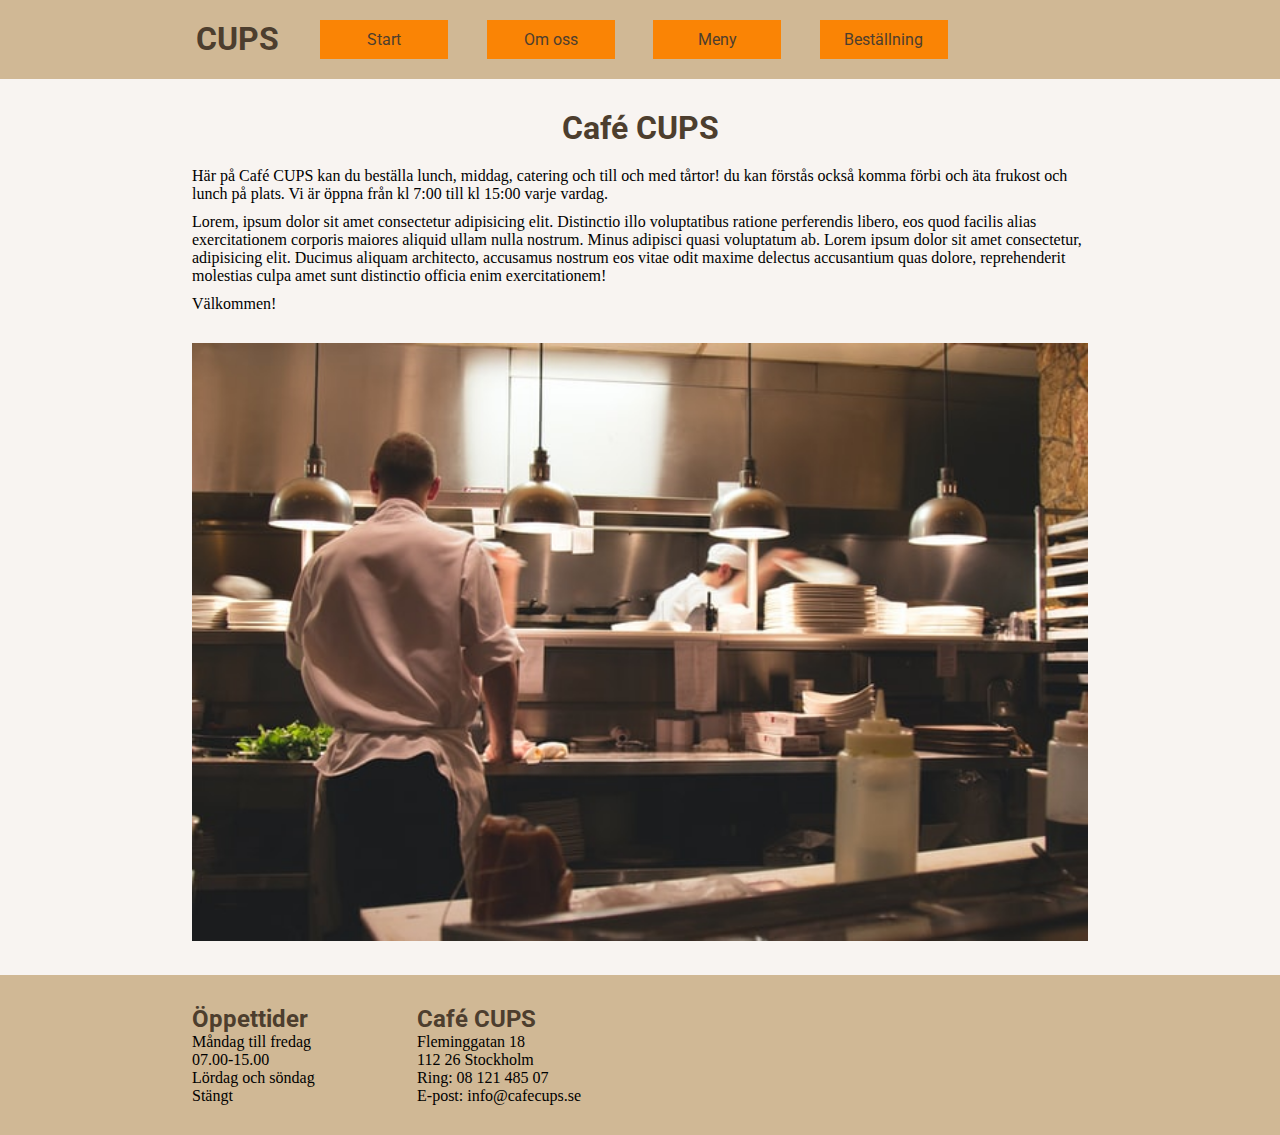
<file: index.html>
<!DOCTYPE html>
<html lang="en">

<head>
    <meta charset="UTF-8" />
    <meta name="viewport" content="width=device-width, initial-scale=1.0" />
    <title>Document</title>
    <link rel="stylesheet" href="index.html">
    <link rel="stylesheet" href="styling.css">
    <link rel="stylesheet" href="om.html">
    <link rel="stylesheet" href="meny.html">
    <link rel="stylesheet" href="bestallning.html">
    <link rel="preconnect" href="https://fonts.gstatic.com">
    <link href="https://fonts.googleapis.com/css2?family=Roboto&display=swap" rel="stylesheet">
</head>

<body>
    <header>
        <h1 class="center">CUPS</h1>
        <a href="index.html" class="center">
            <p class="center">Start</p>
        </a>
        <a href="om.html" class="center">
            <p class="center">Om oss</p>
        </a>
        <a href="meny.html" class="center">
            <p class="center">Meny</p>
        </a>
        <a href="bestallning.html" class="center">
            <p class="center" id="bestallningLank">Beställning</p>
        </a>
    </header>

    <main class="mid-row">
        <h1 class="center">Café CUPS</h1>
        <p>Här på Café CUPS kan du beställa lunch, middag, catering och till och med tårtor! du kan förstås också komma förbi och äta frukost och lunch på plats. Vi är öppna från kl 7:00 till kl 15:00 varje vardag. </p>
        <p class="center">Lorem, ipsum dolor sit amet consectetur adipisicing elit. Distinctio illo voluptatibus ratione perferendis libero, eos quod facilis alias exercitationem corporis maiores aliquid ullam nulla nostrum. Minus adipisci quasi voluptatum ab. Lorem ipsum dolor sit amet consectetur, adipisicing elit. Ducimus aliquam architecto, accusamus nostrum eos vitae odit maxime delectus accusantium quas dolore, reprehenderit molestias culpa amet sunt distinctio officia enim exercitationem!</p>
        <p>Välkommen!</p>
        <img src="kitchen.jpg" alt="En bild på köket" class="storBild">
    </main>

    <footer>
        <div id="oppettider">
            <h2>Öppettider</h2>
            <p>Måndag till fredag</p>
            <p>07.00-15.00</p>
            <p>Lördag och söndag</p>
            <p>Stängt</p>
        </div>
        <div>
            <h2>Café CUPS</h2>
            <p>Fleminggatan 18</p>
            <p>112 26 Stockholm</p>
            <p>Ring: 08 121 485 07</p>
            <p>E-post: info@cafecups.se</p>
        </div>
    </footer>
</body>

</html>
</file>
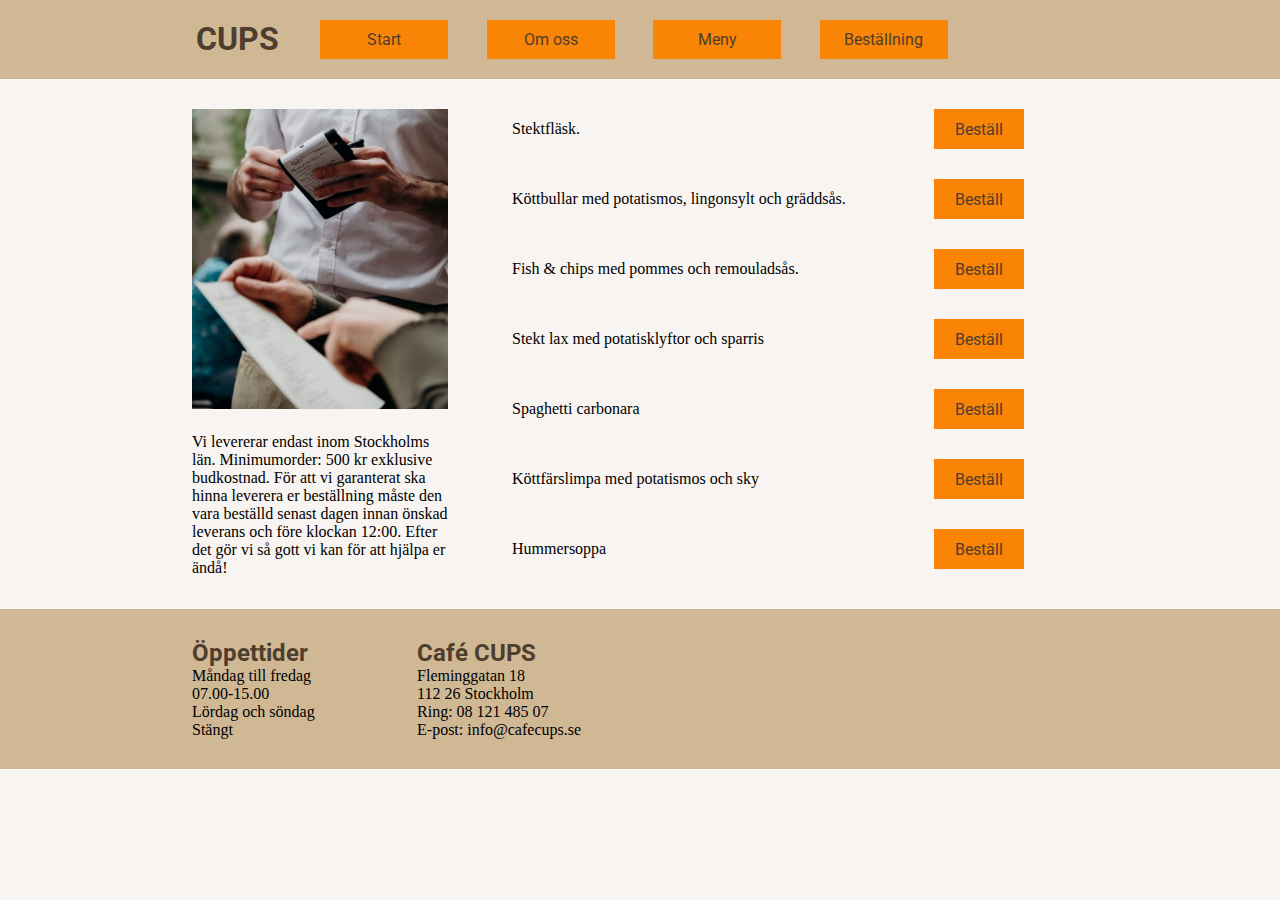
<file: bestallning.html>
<!DOCTYPE html>
<html lang="en">

<head>
    <meta charset="UTF-8" />
    <meta name="viewport" content="width=device-width, initial-scale=1.0" />
    <title>Document</title>
    <link rel="stylesheet" href="index.html">
    <link rel="stylesheet" href="styling.css">
    <link rel="stylesheet" href="om.html">
    <link rel="stylesheet" href="meny.html">
    <link rel="stylesheet" href="bestallning.html">
    <link rel="preconnect" href="https://fonts.gstatic.com">
    <link href="https://fonts.googleapis.com/css2?family=Roboto&display=swap" rel="stylesheet">
</head>

<body>
    <header>
        <h1 class="center">CUPS</h1>
        <a href="index.html" class="center">
            <p class="center">Start</p>
        </a>
        <a href="om.html" class="center">
            <p class="center">Om oss</p>
        </a>
        <a href="meny.html" class="center">
            <p class="center">Meny</p>
        </a>
        <a href="bestallning.html" class="center">
            <p class="center" id="bestallningLank">Beställning</p>
        </a>
    </header>

    <main class="mid-row" id="bestallning">
        <div>
            <img src="bestallning.jpg" alt="Bild på en person som tar en beställning" class="img">
            <p class="img">Vi levererar endast inom Stockholms län. Minimumorder: 500 kr exklusive budkostnad.
            För att vi garanterat ska hinna leverera er beställning måste den vara beställd senast dagen innan önskad leverans och
            före klockan 12:00. Efter det gör vi så gott vi kan för att hjälpa er ändå!</p>
        </div>
        <div id="bestallningsMeny">
            <div class="centerBestall"><p class="bestallVal">Stektfläsk.</p></div>
            <div class="centerBestall"><p class="bestallKnapp">Beställ</p></div>

            <div class="centerBestall"><p class="bestallVal">Köttbullar med potatismos, lingonsylt och gräddsås.</p></div>
            <div class="centerBestall"><p class="bestallKnapp">Beställ</p></div>

            <div class="centerBestall"><p class="bestallVal">Fish & chips med pommes och remouladsås.</p></div>
            <div class="centerBestall"><p class="bestallKnapp">Beställ</p></div>

            <div class="centerBestall"><p class="bestallVal">Stekt lax med potatisklyftor och sparris</p></div>
            <div class="centerBestall"><p class="bestallKnapp">Beställ</p></div>

            <div class="centerBestall"><p class="bestallVal">Spaghetti carbonara</p></div>
            <div class="centerBestall"><p class="bestallKnapp">Beställ</p></div>

            <div class="centerBestall"><p class="bestallVal">Köttfärslimpa med potatismos och sky</p></div>
            <div class="centerBestall"><p class="bestallKnapp">Beställ</p></div>

            <div class="centerBestall"><p class="bestallVal">Hummersoppa</p></div>
            <div class="centerBestall"><p class="bestallKnapp">Beställ</p></div>
        </div>
    </main>

    <footer>
        <div id="oppettider">
            <h2>Öppettider</h2>
            <p>Måndag till fredag</p>
            <p>07.00-15.00</p>
            <p>Lördag och söndag</p>
            <p>Stängt</p>
        </div>
        <div>
            <h2>Café CUPS</h2>
            <p>Fleminggatan 18</p>
            <p>112 26 Stockholm</p>
            <p>Ring: 08 121 485 07</p>
            <p>E-post: info@cafecups.se</p>
        </div>
    </footer>
</body>

</html>
</file>
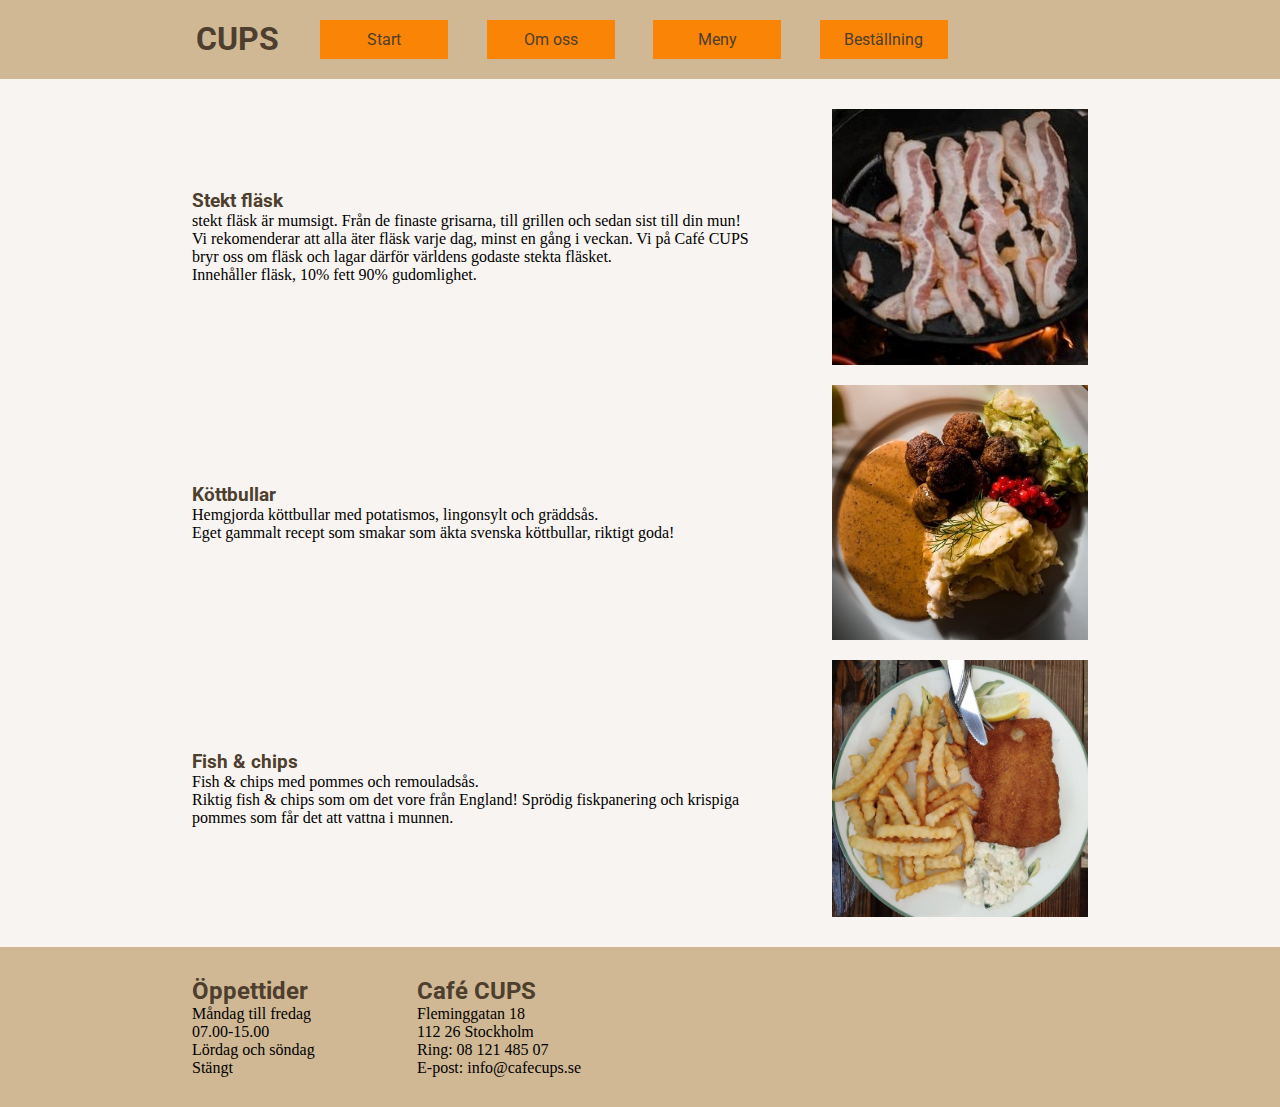
<file: meny.html>
<!DOCTYPE html>
<html lang="en">

<head>
    <meta charset="UTF-8" />
    <meta name="viewport" content="width=device-width, initial-scale=1.0" />
    <title>Document</title>
    <link rel="stylesheet" href="index.html">
    <link rel="stylesheet" href="styling.css">
    <link rel="stylesheet" href="om.html">
    <link rel="stylesheet" href="meny.html">
    <link rel="stylesheet" href="bestallning.html">
    <link rel="preconnect" href="https://fonts.gstatic.com">
    <link href="https://fonts.googleapis.com/css2?family=Roboto&display=swap" rel="stylesheet">
</head>

<body>
    <header>
        <h1 class="center">CUPS</h1>
        <a href="index.html" class="center">
            <p class="center">Start</p>
        </a>
        <a href="om.html" class="center">
            <p class="center">Om oss</p>
        </a>
        <a href="meny.html" class="center">
            <p class="center">Meny</p>
        </a>
        <a href="bestallning.html" class="center">
            <p class="center" id="bestallningLank">Beställning</p>
        </a>
    </header>

    <main class="mid-row" id="meny">
        <div class="left-center">
            <div>
               <h3>
                    Stekt fläsk
                </h3>
                <p>
                    stekt fläsk är mumsigt. Från de finaste grisarna, till grillen och sedan sist till din mun!                </p>
                <p>Vi rekomenderar att alla äter fläsk varje dag, minst en gång i veckan. Vi på Café CUPS bryr oss om fläsk och lagar därför världens godaste stekta fläsket.</p>
                <p>Innehåller fläsk, 10% fett 90% gudomlighet.</p>
            </div>
        </div>
        <div class="right-center">
            <img src="stektflask.jpg" alt="Bild på stekt fläsk" class="img">
        </div>

        <div class="left-center">
            <div>
                <h3>
                    Köttbullar
                </h3>
                <p>
                    Hemgjorda köttbullar med potatismos, lingonsylt och gräddsås. 
                </p>
                <p>
                    Eget gammalt recept som smakar som äkta svenska köttbullar, riktigt goda!
                </p>
            </div>
        </div>
        <div class="right-center">
            <img src="meatballs.jpg" alt="Bild på köttbullar" class="img">
        </div>

        <div class="left-center">
            <div>
                <h3>
                    Fish & chips
                </h3>
                <p>
                    Fish & chips med pommes och remouladsås. 
                </p>
                <p>
                    Riktig fish & chips som om det vore från England! Sprödig fiskpanering och krispiga pommes som får det att vattna i munnen. 
                </p>
            </div>
        </div>
        <div class="right-center">
            <img src="fish&chips.jpg" alt="Bild på fish & chips" class="img">
        </div>



    </main>

    <footer>
        <div id="oppettider">
            <h2>Öppettider</h2>
            <p>Måndag till fredag</p>
            <p>07.00-15.00</p>
            <p>Lördag och söndag</p>
            <p>Stängt</p>
        </div>
        <div>
            <h2>Café CUPS</h2>
            <p>Fleminggatan 18</p>
            <p>112 26 Stockholm</p>
            <p>Ring: 08 121 485 07</p>
            <p>E-post: info@cafecups.se</p>
        </div>
    </footer>
</body>

</html>
</file>
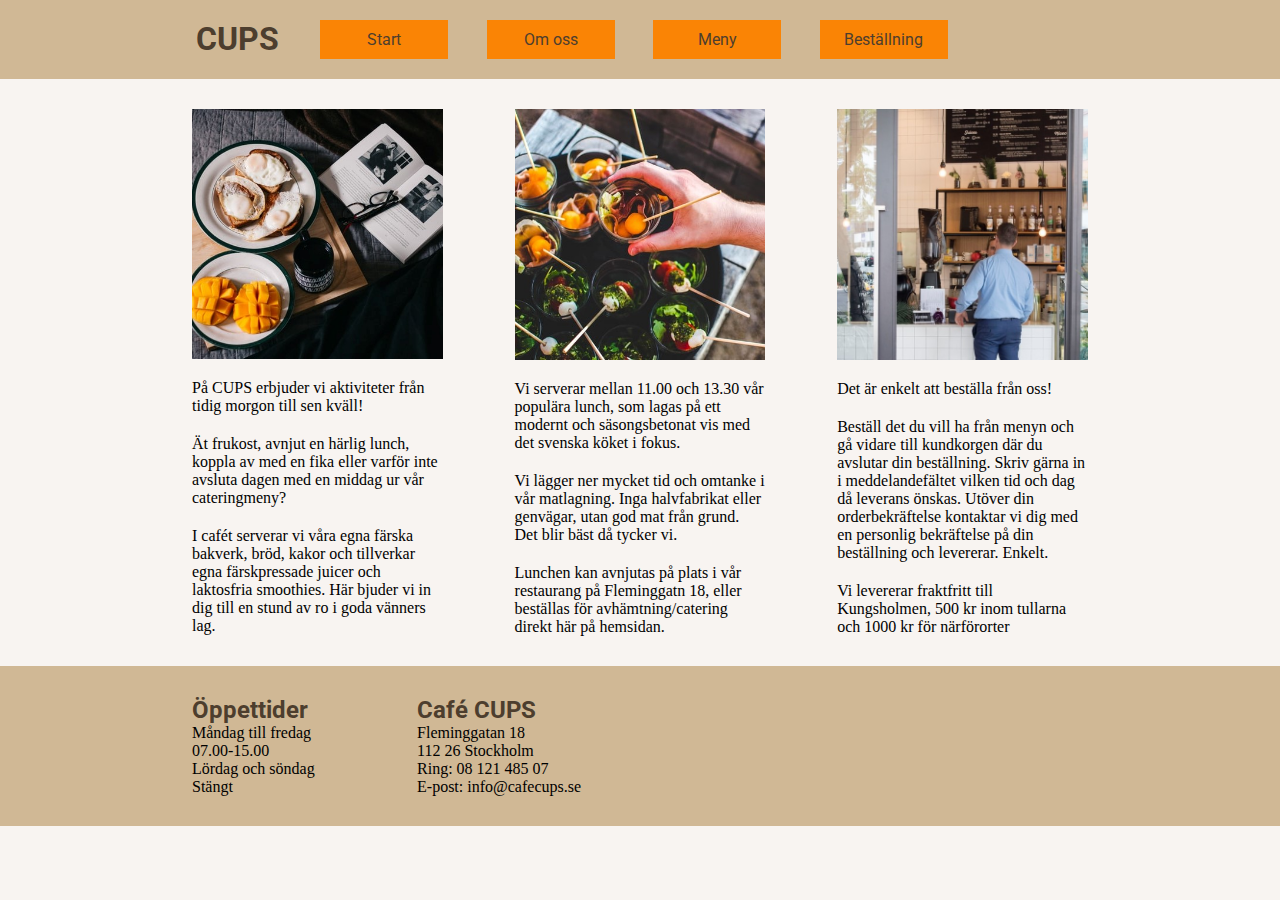
<file: om.html>
<!DOCTYPE html>
<html lang="en">

<head>
    <meta charset="UTF-8" />
    <meta name="viewport" content="width=device-width, initial-scale=1.0" />
    <title>Document</title>
    <link rel="stylesheet" href="index.html">
    <link rel="stylesheet" href="styling.css">
    <link rel="stylesheet" href="om.html">
    <link rel="stylesheet" href="meny.html">
    <link rel="stylesheet" href="bestallning.html">
    <link rel="preconnect" href="https://fonts.gstatic.com">
    <link href="https://fonts.googleapis.com/css2?family=Roboto&display=swap" rel="stylesheet">
</head>

<body>
    <header>
        <h1 class="center">CUPS</h1>
        <a href="index.html" class="center">
            <p class="center">Start</p>
        </a>
        <a href="om.html" class="center">
            <p class="center">Om oss</p>
        </a>
        <a href="meny.html" class="center">
            <p class="center">Meny</p>
        </a>
        <a href="bestallning.html" class="center">
            <p class="center" id="bestallningLank">Beställning</p>
        </a>
    </header>

    <main class="mid-row" id="om">
        <article class="omColumn">
            <img src="frukost.jpg" alt="Bild på frukost" class="omImg">
            <p>På CUPS erbjuder vi aktiviteter från tidig morgon till sen kväll!</p>
            <p>Ät frukost, avnjut en härlig lunch, koppla av med en fika eller varför inte avsluta dagen med en middag ur vår
            cateringmeny?</p>
            <p>I cafét serverar vi våra egna färska bakverk, bröd, kakor och tillverkar egna färskpressade juicer och laktosfria
            smoothies. Här bjuder vi in dig till en stund av ro i goda vänners lag.</p>
            </article>
        
        <article class="omColumn">
            <img src="servering.jpg" alt="Bild på en servering" class="omImg">
            <p>Vi serverar mellan 11.00 och 13.30 vår populära lunch, som lagas på ett modernt och säsongsbetonat vis med det svenska
            köket i fokus. </p>
            
            <p>Vi lägger ner mycket tid och omtanke i vår matlagning. Inga halvfabrikat eller genvägar, utan god mat från grund. Det
            blir bäst då tycker vi. </p>
            
            <p>Lunchen kan avnjutas på plats i vår restaurang på Fleminggatn 18, eller beställas för avhämtning/catering direkt här på
            hemsidan.</p>
        </article>
        
        <article class="omColumn">
            <img src="ombestallning.jpg" alt="Bild på en person som beställer" class="omImg">
            <p>Det är enkelt att beställa från oss!</p>
            <p>Beställ det du vill ha från menyn och gå vidare till kundkorgen där du avslutar din beställning. Skriv gärna in i
            meddelandefältet vilken tid och dag då leverans önskas. Utöver din orderbekräftelse kontaktar vi dig med en personlig
            bekräftelse på din beställning och levererar. Enkelt. </p>
            <p>Vi levererar fraktfritt till Kungsholmen, 500 kr inom tullarna och 1000 kr för närförorter</p>
        </article>

    </main>

    <footer>
        <div id="oppettider">
            <h2>Öppettider</h2>
            <p>Måndag till fredag</p>
            <p>07.00-15.00</p>
            <p>Lördag och söndag</p>
            <p>Stängt</p>
        </div>
        <div>
            <h2>Café CUPS</h2>
            <p>Fleminggatan 18</p>
            <p>112 26 Stockholm</p>
            <p>Ring: 08 121 485 07</p>
            <p>E-post: info@cafecups.se</p>
        </div>
    </footer>
</body>

</html>
</file>
<file: styling.css>
* {
  margin: 0;
}

body {
  background-color: #f8f4f1;
}

header {
  display: flex;
  flex-wrap: wrap;
  background-color: #d0b895;
  padding-top: 10px;
  padding-bottom: 10px;
  margin-bottom: 30px;
  padding-left: 15vw;
  padding-right: 15vw;
}

header h1 {
  color: #4d3e2e;
  margin-right: 3vw;
  width: 90px;
}

.center {
  display: flex;
  justify-content: center;
  align-content: center;
  margin-top: 10px;
  margin-bottom: 10px;
}

a {
  display: flex;
  background-color: #fa8405;
  width: 10vw;
  min-width: 90px;
  text-decoration: none;
  justify-content: end;
  margin-right: 3vw;
  color: #4d3e2e;
}

#bestallningLank {
  margin-right: 0;
}

a:hover {
  background-color: #c96a04;
  text-decoration: underline;
  text-decoration-color: #4d3e2e;
}

.mid-row {
  margin-left: 15vw;
  margin-right: 15vw;
}

.storBild {
  width: 100%;
  margin-top: 30px;
  margin-bottom: 20px;
}

.mid-row h1 {
  margin-bottom: 20px;
}

#meny {
  display: grid;
  grid-template-rows: auto;
  grid-template-columns: 1fr minmax(150px, 20vw);
}

.right-center {
  display: flex;
  justify-content: end;
  align-items: center;
  margin-bottom: 20px;
}

.left-center {
  display: flex;
  align-items: center;
  justify-content: start;
  margin-bottom: 20px;
  margin-right: 5vw;
}

.img{
  width: 20vw;
  min-width: 150px;
}



.bestallKnapp:hover {
  background-color: #c96a04;
  text-decoration: underline;
  text-decoration-color: #4d3e2e;
}

#bestallning {
  display: flex;
  flex-wrap: wrap;
}

#bestallning .img {
  margin-bottom: 20px;
  margin-right: 5vw;
}

#bestallningsMeny {
  display: grid;
  width: 40vw;
  min-width: 250px;
  grid-template-rows: auto;
  grid-template-columns: auto minmax(70px, 7vw);
}

.bestallVal {
  margin-right: 20px;
  display: flex;
  align-content: center;
}

.centerBestall {
  display: flex;
  align-items: center;
  margin-bottom: 30px;
}

.bestallKnapp {
  display: flex;
  justify-content: center;
  align-items: center;
  background-color: #fa8405;
  width: 100%;
  height: 40px;
  margin-right: 0;
  font-family: 'Roboto', sans-serif;
  color: #4d3e2e;
}

#om {
  display: flex;
  justify-content: space-between;
  flex-wrap: wrap;
}

.omImg {
  display: flex;
  justify-content: center;
  align-content: center;
  margin-bottom: 20px;
  width: 100%;
}

.omColumn {
  width: 28%;
  min-width: 150px;
  margin-bottom: 0;
}

.omColumn p {
  margin-bottom: 20px;
}

footer {
  display: flex;
  margin-top: 10px;
  padding-left: 15vw;
  padding-right: 15vw;
  padding-top: 30px;
  padding-bottom: 20px;
  flex-wrap: wrap;
  background-color: #d0b895;
}

footer div {
  padding-bottom: 10px;
}

footer h3 {
  margin-bottom: 4px;
}

#oppettider {
  margin-right: 8vw;
}

p {
  font-family: "Helvetica Neue";
}

a p {
  color: #4d3e2e;
  font-family: 'Roboto', sans-serif;
}

h1 {
  color: #4d3e2e;
  font-family: 'Roboto', sans-serif;
}

h2 {
  color: #4d3e2e;
  font-family: 'Roboto', sans-serif;
}

h3 {
  color: #4d3e2e;
  font-family: 'Roboto', sans-serif;
}
</file>
